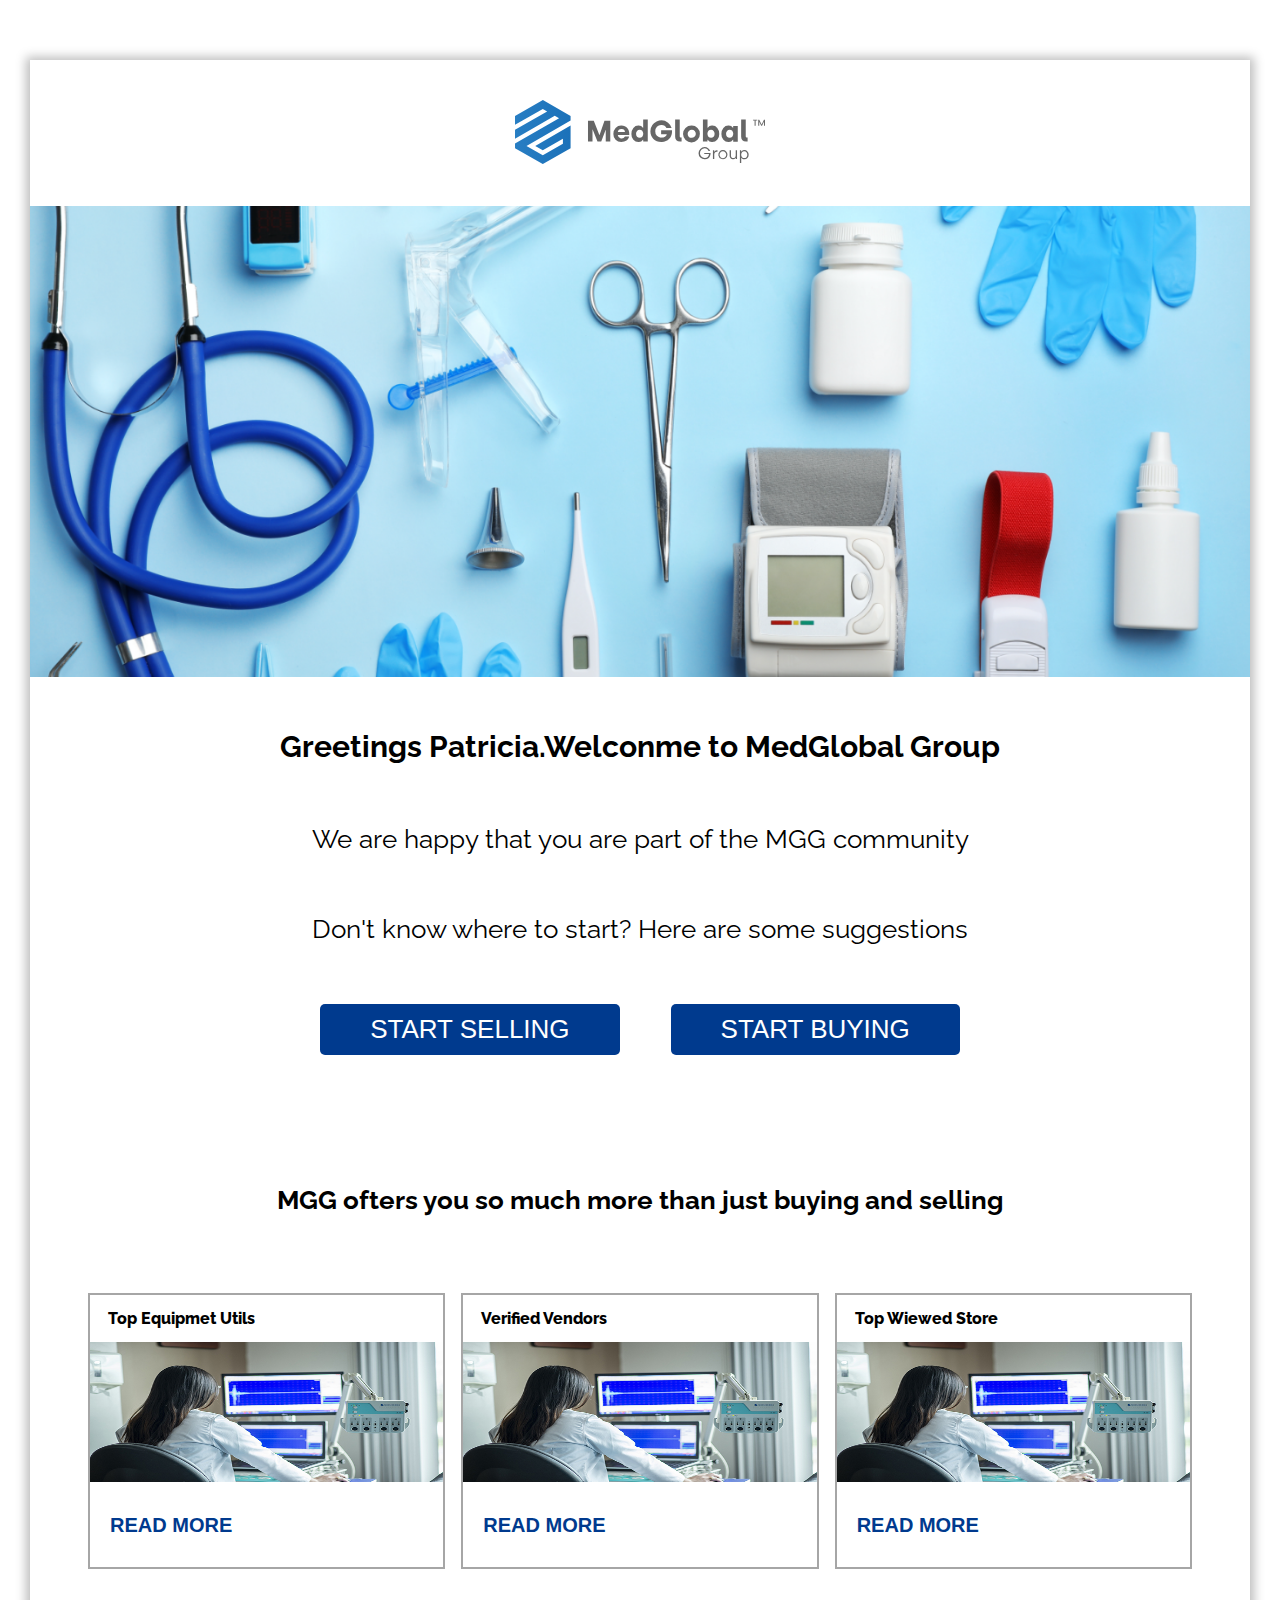
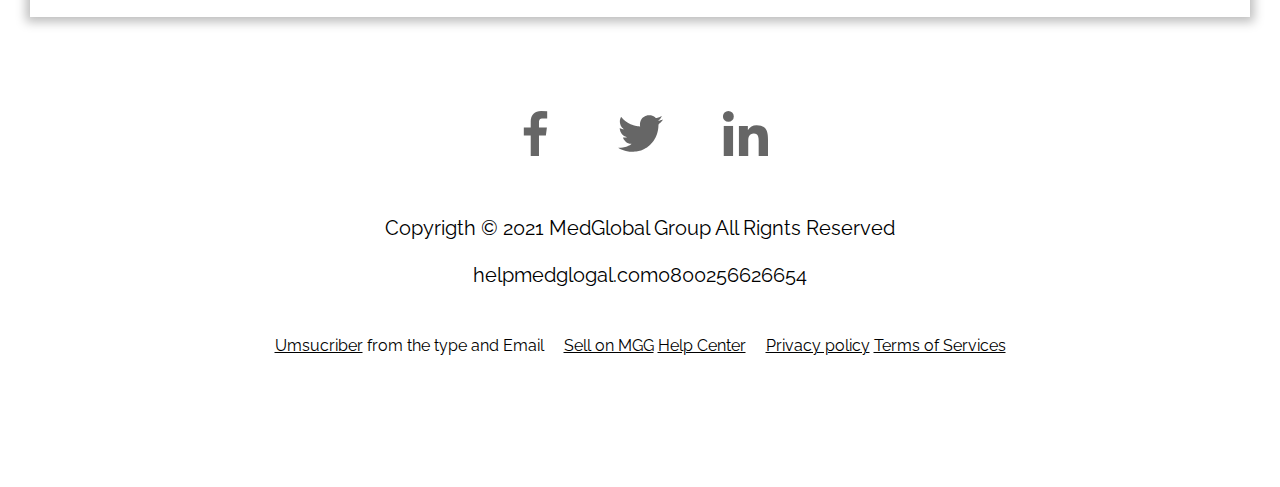
<file: MedGlobal_1/index.html>
<!DOCTYPE html>
<html lang="en">
  <head>
    <meta charset="UTF-8" />
    <meta http-equiv="X-UA-Compatible" content="IE=edge" />
    <meta name="viewport" content="width=device-width, initial-scale=1.0" />

    <title>MedGlobal</title>
    <!-- style and media -->
    <link rel="stylesheet" href="./css/style.css" />
    <link rel="stylesheet" href="./css/query.css" />
  </head>
  <body>
    <!-- header content -->
    <header class="header">
      <div class="header-logo">
        <svg xmlns="http://www.w3.org/2000/svg" class="header-svg" id="mgg-logo"  viewBox="0 0 250 64.04">
          <defs>
              <linearGradient id="linear-gradient" x2="1" y1=".5" y2=".5" gradientUnits="objectBoundingBox">
                  <stop offset="0" stop-color="#287ec3"/>
                  <stop offset="1" stop-color="#1b71b9"/>
              </linearGradient>
              <style>
                  .cls-1{fill:#003a8e}
              </style>
          </defs>
          <g id="Group_339" transform="translate(72.978 19.386)">
              <path id="Path_13" d="M198.644 261.478v-20.761h5.783l5.606 14.088h.177l4.923-14.088h5.813v20.761h-4.538v-11.745h-.178l-4.33 11.745h-3.766l-4.8-12.219h-.178v12.219z" class="cls-1" transform="translate(-198.644 -239.234)"/>
              <path id="Path_14" d="M237.415 249.819a7.772 7.772 0 0 1 5.813-2.313c5.161 0 7.859 3.8 7.859 8.155V257H239.55a3.925 3.925 0 0 0 7.236 1.542h4.153c-.713 3.322-3.619 5.4-7.8 5.4a7.827 7.827 0 0 1-7.948-8.126 8.267 8.267 0 0 1 2.224-5.997zm9.4 4.122a3.336 3.336 0 0 0-3.589-2.936 3.505 3.505 0 0 0-3.589 2.936z" class="cls-1" transform="translate(-209.802 -241.307)"/>
              <path id="Path_15" d="M263.106 247.094a6.511 6.511 0 0 1 5.161-2.313 5.2 5.2 0 0 1 4.419 2.165h.238v-8.364h4.6v22.244h-4.567v-1.78h-.238a4.919 4.919 0 0 1-4.33 2.165 6.727 6.727 0 0 1-5.25-2.224 8.465 8.465 0 0 1-1.987-5.9 8.887 8.887 0 0 1 1.954-5.993zm6.317 9.965c2.165 0 3.589-1.72 3.589-4.063 0-2.462-1.483-4.064-3.618-4.064s-3.589 1.661-3.589 4.064 1.454 4.063 3.618 4.063z" class="cls-1" transform="translate(-217.729 -238.582)"/>
              <path id="Path_16" d="M306.149 242.327a9.526 9.526 0 0 1 3.559 5.457h-5.189a5.178 5.178 0 0 0-5.1-3.114 5.832 5.832 0 0 0-4.419 1.779 6.334 6.334 0 0 0-1.661 4.478 6.576 6.576 0 0 0 1.661 4.6 5.831 5.831 0 0 0 4.419 1.78c2.847 0 5.072-1.483 5.457-3.471h-5.664v-3.855h10.885a4.876 4.876 0 0 1 .029.652 11.083 11.083 0 0 1-2.788 7.92 10.279 10.279 0 0 1-7.919 3.143c-6.495 0-10.944-4.626-10.944-10.766a11.095 11.095 0 0 1 17.676-8.6z" class="cls-1" transform="translate(-226.072 -239.064)"/>
              <path id="Path_17" d="M324.123 238.582h4.6v16.787c0 .948.445 1.423 1.3 1.423h.563v4.034h-1.572c-3.114 0-4.893-1.839-4.893-4.924z" class="cls-1" transform="translate(-236.957 -238.582)"/>
              <path id="Path_18" d="M343.934 247.506a8.2 8.2 0 0 1 6.05 2.372 7.916 7.916 0 0 1 2.373 5.843 8.441 8.441 0 1 1-8.423-8.215zm-.03 12.278a4.075 4.075 0 1 0-3.766-4.063 3.817 3.817 0 0 0 3.762 4.063z" class="cls-1" transform="translate(-240.426 -241.307)"/>
              <path id="Path_19" d="M364.128 260.826v-22.244h4.6v8.364h.237a5.125 5.125 0 0 1 4.419-2.165 6.347 6.347 0 0 1 5.1 2.313 8.749 8.749 0 0 1 1.987 5.991 8.48 8.48 0 0 1-2.017 5.9 6.643 6.643 0 0 1-5.19 2.224 4.943 4.943 0 0 1-4.36-2.165h-.237v1.78zm8.1-3.767c2.135 0 3.589-1.661 3.589-4.063s-1.454-4.064-3.589-4.064-3.589 1.573-3.589 4.064c-.002 2.343 1.421 4.063 3.587 4.063z" class="cls-1" transform="translate(-249.173 -238.582)"/>
              <path id="Path_20" d="M392.685 249.819a6.51 6.51 0 0 1 5.161-2.313 5.2 5.2 0 0 1 4.419 2.165h.238v-1.779h4.6v15.66h-4.567v-1.78h-.238a4.919 4.919 0 0 1-4.33 2.165 6.727 6.727 0 0 1-5.25-2.224 8.464 8.464 0 0 1-1.987-5.9 8.886 8.886 0 0 1 1.954-5.994zm6.315 9.965c2.165 0 3.589-1.72 3.589-4.063 0-2.462-1.483-4.064-3.618-4.064s-3.588 1.661-3.588 4.064 1.455 4.063 3.617 4.063z" class="cls-1" transform="translate(-257.295 -241.307)"/>
              <path id="Path_21" d="M419.163 238.582h4.6v16.787c0 .948.445 1.423 1.3 1.423h.563v4.034h-1.572c-3.113 0-4.893-1.839-4.893-4.924z" class="cls-1" transform="translate(-265.977 -238.582)"/>
          </g>
          <g id="Group_340" transform="translate(183.568 47.087)">
              <path id="Path_22" d="M363.911 278.46a5.808 5.808 0 0 1 3.472 1.062 5.532 5.532 0 0 1 2.073 2.764h-1.516a4.123 4.123 0 0 0-4.028-2.544 4.84 4.84 0 0 0 .034 9.674 4.121 4.121 0 0 0 4.382-3.944h-4.788v-1.2h6.321v.068a7.921 7.921 0 0 1-.3 2.241 5.608 5.608 0 0 1-5.63 4.112 6.118 6.118 0 0 1-.017-12.236z" class="cls-1" transform="translate(-357.844 -278.46)"/>
              <path id="Path_23" d="M378.54 291.906v-8.763h1.315v1.634h.1a2.567 2.567 0 0 1 .859-1.129 2.4 2.4 0 0 1 1.534-.505h.742v1.331h-.725c-1.567 0-2.494 1.18-2.494 2.915v4.517z" class="cls-1" transform="translate(-364.163 -279.89)"/>
              <path id="Path_24" d="M387.595 284.141a4.447 4.447 0 0 1 3.27-1.314 4.393 4.393 0 0 1 3.269 1.314 4.514 4.514 0 0 1 1.3 3.287 4.576 4.576 0 1 1-7.837-3.287zm.943 5.731a3.3 3.3 0 0 0 4.618 0 3.714 3.714 0 0 0 0-4.871 3.052 3.052 0 0 0-2.309-.961 3.009 3.009 0 0 0-2.309.977 3.747 3.747 0 0 0 0 4.855z" class="cls-1" transform="translate(-366.526 -279.793)"/>
              <path id="Path_25" d="M402.609 283.143h1.331v5.46a2.2 2.2 0 0 0 .658 1.668 2.235 2.235 0 0 0 1.6.64 2.394 2.394 0 0 0 1.753-.706 2.481 2.481 0 0 0 .707-1.8v-5.258h1.332v8.763h-1.332v-1.281h-.1a2.836 2.836 0 0 1-2.68 1.5 3.029 3.029 0 0 1-2.377-.978 3.619 3.619 0 0 1-.893-2.494z" class="cls-1" transform="translate(-371.512 -279.89)"/>
              <path id="Path_26" d="M417.361 295.686v-12.639h1.281v1.382h.1a2.668 2.668 0 0 1 .607-.691 3.432 3.432 0 0 1 2.426-.91 4.105 4.105 0 0 1 3.134 1.281 4.556 4.556 0 0 1 1.231 3.3 4.658 4.658 0 0 1-1.213 3.32 3.986 3.986 0 0 1-3.051 1.3 3.68 3.68 0 0 1-2.157-.658 3.955 3.955 0 0 1-.927-.977h-.1v5.291zm2.158-5.78a2.932 2.932 0 0 0 2.207.909 2.822 2.822 0 0 0 2.192-.943 3.562 3.562 0 0 0 .859-2.461 3.447 3.447 0 0 0-.859-2.461 2.827 2.827 0 0 0-2.224-.927 2.759 2.759 0 0 0-2.225.978 3.578 3.578 0 0 0-.826 2.41 3.466 3.466 0 0 0 .876 2.495z" class="cls-1" transform="translate(-376.017 -279.793)"/>
          </g>
          <g id="Group_341" transform="translate(238.002 19.652)">
              <path id="Path_27" d="M436.205 239.932v-.967h4.253v.967h-1.608v5.256h-1.037v-5.256zm5.255 5.256v-6.223h1.021l2.3 4.893h.1l2.3-4.893h1.02v6.223h-1v-4.08h-.052l-1.9 4.08h-.829l-1.9-4.08h-.053v4.08z" class="cls-1" transform="translate(-436.205 -238.965)"/>
          </g>
          <path id="Path_28" fill="url(#linear-gradient)" d="M93.589 235.49v-8.929l27.883-15.886 27.69 16v4.625L105.1 256.561l16.272 9.384 20.119-11.583V249.4l-20.119 11.639-7.571-4.468 35.361-20.471v22.726l-27.786 15.886-27.787-15.883v-4.578l44.045-25.263-4.3-2.537L93.589 249.4v-8.936l32.13-18.313-4.344-2.592z" transform="translate(-93.589 -210.675)"/>
      </svg>
    </div>
    <!-- hero -->
    <div class="hero">
      <img class="hero-img"
        srcset="./assets/img/hero_equi/hero-img@1x.png 600w,
            ./assets/img/hero_equi/hero-img@2x.png 1920w,
            ./assets/img/hero_equi/hero-img@3x.png 3840w"
        src="./assets/img/hero_equi/hero-img@2x.png" 
        alt="MedGlobal"/>
    </div> 

      <main class="main">
        <div class="info">
          <h1>Greetings Patricia.<span class="info-span">Welconme to </span>MedGlobal Group</h1>
          <p><span class="info-span">We are happy that you are part of</span> the MGG community</p>
          <p>Don't know where to start? Here  <span class="info-span"> are some suggestions</span></p>
          <div class="info-item">
            <button class="info-link">Start Selling</button>
            <button class="info-link">Start Buying</button>
          </div>
          <h2><span class="info-span">MGG ofters you so much more than </span> <span class="info-span">just buying and selling</span></h2>
        </div>

        <div class="card">
          <div class="card-content">
            <h2>Top Equipmet Utils</h2>
            <img src="./assets/img/fedfd.jpg" class="card-img" alt="Top Equipmet Utils" />
            <button class="card-btn">Read More</button>
          </div>
          <div class="card-content">
            <h2>Verified Vendors</h2>
            <img src="./assets/img/fedfd.jpg" class="card-img" alt="Verified Vendors" />
            <button class="card-btn">Read More</button>
          </div>
          <div class="card-content">
            <h2>Top Wiewed Store</h2>
            <img src="./assets/img/fedfd.jpg" class="card-img" alt="Top Wiewed Store" />
            <button class="card-btn">Read More</button>
          </div>
        </div>
      </main>  
    </header>
  </body>
   <!-- footer -->
   <footer class="footer">
    <ul class="footer-social">
      <li class="footer-iten">
        <a href="#" class="footer-link">
          <svg xmlns="http://www.w3.org/2000/svg" class="footer-svg" width="11.425" height="22" viewBox="0 0 11.425 22">
            <path fill="rgba(0,0,0,0.6)" d="M95.844 34.829V24.794h3.368l.5-3.911h-3.868v-2.5c0-1.132.314-1.9 1.938-1.9h2.071v-3.5a27.756 27.756 0 0 0-3.018-.154c-2.986 0-5.03 1.822-5.03 5.17v2.884h-3.377v3.911h3.377v10.035h4.039z" transform="translate(-88.428 -12.829)"/>
          </svg>
        </a>
      </li>
      <li class="footer-iten">
        <a href="#" class="footer-link">
          <svg xmlns="http://www.w3.org/2000/svg" class="footer-svg"  width="27.079" height="22" viewBox="0 0 27.079 22">
            <path fill="rgba(0,0,0,0.6)" d="M18.093 0h1.27l.464.093a4.963 4.963 0 0 1 .842.237 5.992 5.992 0 0 1 .731.341 6.965 6.965 0 0 1 .642.4 3.952 3.952 0 0 1 .513.425.711.711 0 0 0 .7.117 9.373 9.373 0 0 0 1.026-.305q.549-.2 1.087-.44t.654-.31l.122-.073V.478l.024-.012.032-.014.024-.012.024-.012V.421h.014V.414L26.3.4h.024v.037l-.014.027L26.3.5l-.012.037-.012.024-.012.024-.012.037a.85.85 0 0 0-.024.1 4.1 4.1 0 0 1-.232.488 6.107 6.107 0 0 1-.549.867 4.262 4.262 0 0 1-.591.664q-.264.227-.349.317a1.048 1.048 0 0 1-.208.171l-.122.081-.024.012-.024.012v.007h-.014v.007l-.024.012-.024.012v.007h-.014v.014h-.014V3.4h.122l.684-.147a12.235 12.235 0 0 0 1.306-.354l.659-.22.073-.024.037-.012.024-.012.024-.012.024-.012.024-.012.049-.007h.049v.049h-.012l-.012.007v.007h-.014v.014h-.014v.014h-.007l-.012.024-.012.024h-.007l-.31.415a3.432 3.432 0 0 1-.33.415q-.024.007-.068.073a7 7 0 0 1-.518.545 12.289 12.289 0 0 1-.933.847 1.156 1.156 0 0 0-.526.978q-.007.542-.056 1.226T24.1 8.7a17.612 17.612 0 0 1-.415 1.795A16.316 16.316 0 0 1 23 12.453a15.219 15.219 0 0 1-.842 1.709q-.44.757-.806 1.282t-.745.989q-.378.464-.957 1.045t-.635.635q-.056.054-.479.4t-.9.7a10.451 10.451 0 0 1-.884.579q-.4.232-.972.53a11.562 11.562 0 0 1-1.226.557q-.659.256-1.392.476a12.713 12.713 0 0 1-1.416.342q-.684.122-1.55.208l-.867.085V22H7.74v-.012l-.208-.012q-.208-.012-.342-.024t-1.013-.134q-.879-.122-1.38-.244t-1.489-.464a14.491 14.491 0 0 1-1.692-.691q-.7-.347-.879-.44t-.4-.225l-.22-.134v-.007H.11L.1 19.6v-.007l-.024-.012-.027-.011v-.007H.035v-.014H0V19.5h.024l.024.007.11.012q.11.012.6.037t1.038 0a10.918 10.918 0 0 0 1.123-.11 12.654 12.654 0 0 0 1.355-.293 10.013 10.013 0 0 0 1.436-.493q.652-.288.928-.43a9.034 9.034 0 0 0 .835-.518l.562-.378v-.007h.014v-.014h.014v-.007l.024-.007h.024v-.024l.007-.024h.007v-.007l-.2-.012-.378-.024a3.671 3.671 0 0 1-.574-.11 5.507 5.507 0 0 1-.842-.293 6.494 6.494 0 0 1-.879-.464 4.326 4.326 0 0 1-.618-.447q-.188-.176-.488-.5a4.94 4.94 0 0 1-.518-.667 5.989 5.989 0 0 1-.42-.789l-.2-.444-.012-.037-.012-.037-.007-.024v-.024h.037l.037.007.269.037a5.968 5.968 0 0 0 .842.024 6.522 6.522 0 0 0 .794-.049q.22-.037.269-.049L5.3 13.3l.061-.012.061-.012v-.007h.014v-.007l-.036-.028-.049-.012-.051-.012-.05-.01-.05-.015q-.049-.012-.171-.049t-.659-.269a5.041 5.041 0 0 1-.855-.452 5.9 5.9 0 0 1-.606-.481 6.91 6.91 0 0 1-.628-.679 4.884 4.884 0 0 1-.61-.964 5.866 5.866 0 0 1-.4-1.05 5.668 5.668 0 0 1-.176-1.013l-.045-.512h.024l.024.007.024.012.024.012.024.012.024.012.378.171a4.775 4.775 0 0 0 .94.293q.562.122.671.134l.11.012h.22v-.007h-.014V8.36h-.014v-.007l-.024-.012-.024-.012v-.007H3.43L3.4 8.3v-.007l-.03-.016-.024-.012v-.007L3.13 8.1a3.2 3.2 0 0 1-.42-.4q-.22-.244-.44-.513a3.959 3.959 0 0 1-.391-.574 6.956 6.956 0 0 1-.361-.776 5.512 5.512 0 0 1-.285-.937 5.379 5.379 0 0 1-.11-.94 5.92 5.92 0 0 1 .024-.794 5.186 5.186 0 0 1 .147-.745 5.8 5.8 0 0 1 .317-.879l.208-.464.012-.037L1.844 1h.007V.986h.014V1h.014v.014h.007l.012.024.012.024h.007v.007l.33.366q.33.366.781.818a4.592 4.592 0 0 0 .5.469.358.358 0 0 1 .122.112 4.984 4.984 0 0 0 .488.432q.415.342 1.087.794t1.489.891a14.533 14.533 0 0 0 1.758.794q.94.354 1.319.464t1.294.281q.916.171 1.38.22t.635.056h.171v-.037l.029-.014-.049-.305a5.738 5.738 0 0 1-.049-.855 5.6 5.6 0 0 1 .085-1.013 6 6 0 0 1 .256-.94 5.022 5.022 0 0 1 .335-.764 7.518 7.518 0 0 1 .435-.652 5.265 5.265 0 0 1 .7-.757 5.135 5.135 0 0 1 .977-.7 6.349 6.349 0 0 1 1.004-.46 4.722 4.722 0 0 1 .781-.208A2.716 2.716 0 0 0 18.093 0z"/>
          </svg>
        </a>
      </li>
      <li class="footer-iten">
        <a href="#" class="footer-link">
          <svg xmlns="http://www.w3.org/2000/svg" class="footer-svg"  id="linkedin" width="22" height="22" viewBox="0 0 22 22">
            <defs>
                <style>
                    .cls-1{fill:rgba(0,0,0,.6)}
                </style>
            </defs>
            <path id="Path_194" d="M22.7 22.631h.006v-8.069c0-3.947-.85-6.988-5.464-6.988a4.79 4.79 0 0 0-4.315 2.371h-.064v-2H8.489V22.63h4.556v-7.273c0-1.915.363-3.767 2.734-3.767 2.337 0 2.371 2.185 2.371 3.889v7.151z" class="cls-1" transform="translate(-.707 -.631)"/>
            <path id="Path_195" d="M.4 7.977h4.557v14.688H.4z" class="cls-1" transform="translate(-.033 -.665)"/>
            <path id="Path_196" d="M2.642 0a2.654 2.654 0 1 0 2.642 2.642A2.643 2.643 0 0 0 2.642 0z" class="cls-1"/>
          </svg>
        </a>
      </li>
    </ul>
    <p>Copyrigth &copy; 2021 MedGlobal Group All Rignts Reserved</p>
    <ul class="contact">
      <li class="contact-iten">
        helpmedglogal.com
      </li>
      <li class="contact-iten">
        0800256626654
      </li>
    </ul>
    <ul class="redirect">
      <li class="redirect-iten">
        <a href="#" class="redirect-link">Umsucriber</a>
        <span>from the type and Email</span>
      </li>
      <li class="redirect-iten">
        <a href="#" class="redirect-link">Sell on MGG</a>
        <a href="#" class="redirect-link">Help Center</a>
      </li>
      <li class="redirect-iten">
        <a href="#" class="redirect-link">Privacy policy</a>
        <a href="#" class="redirect-link">Terms of Services</a>
      </li>
    </ul>
  </footer>
</html>
</file>
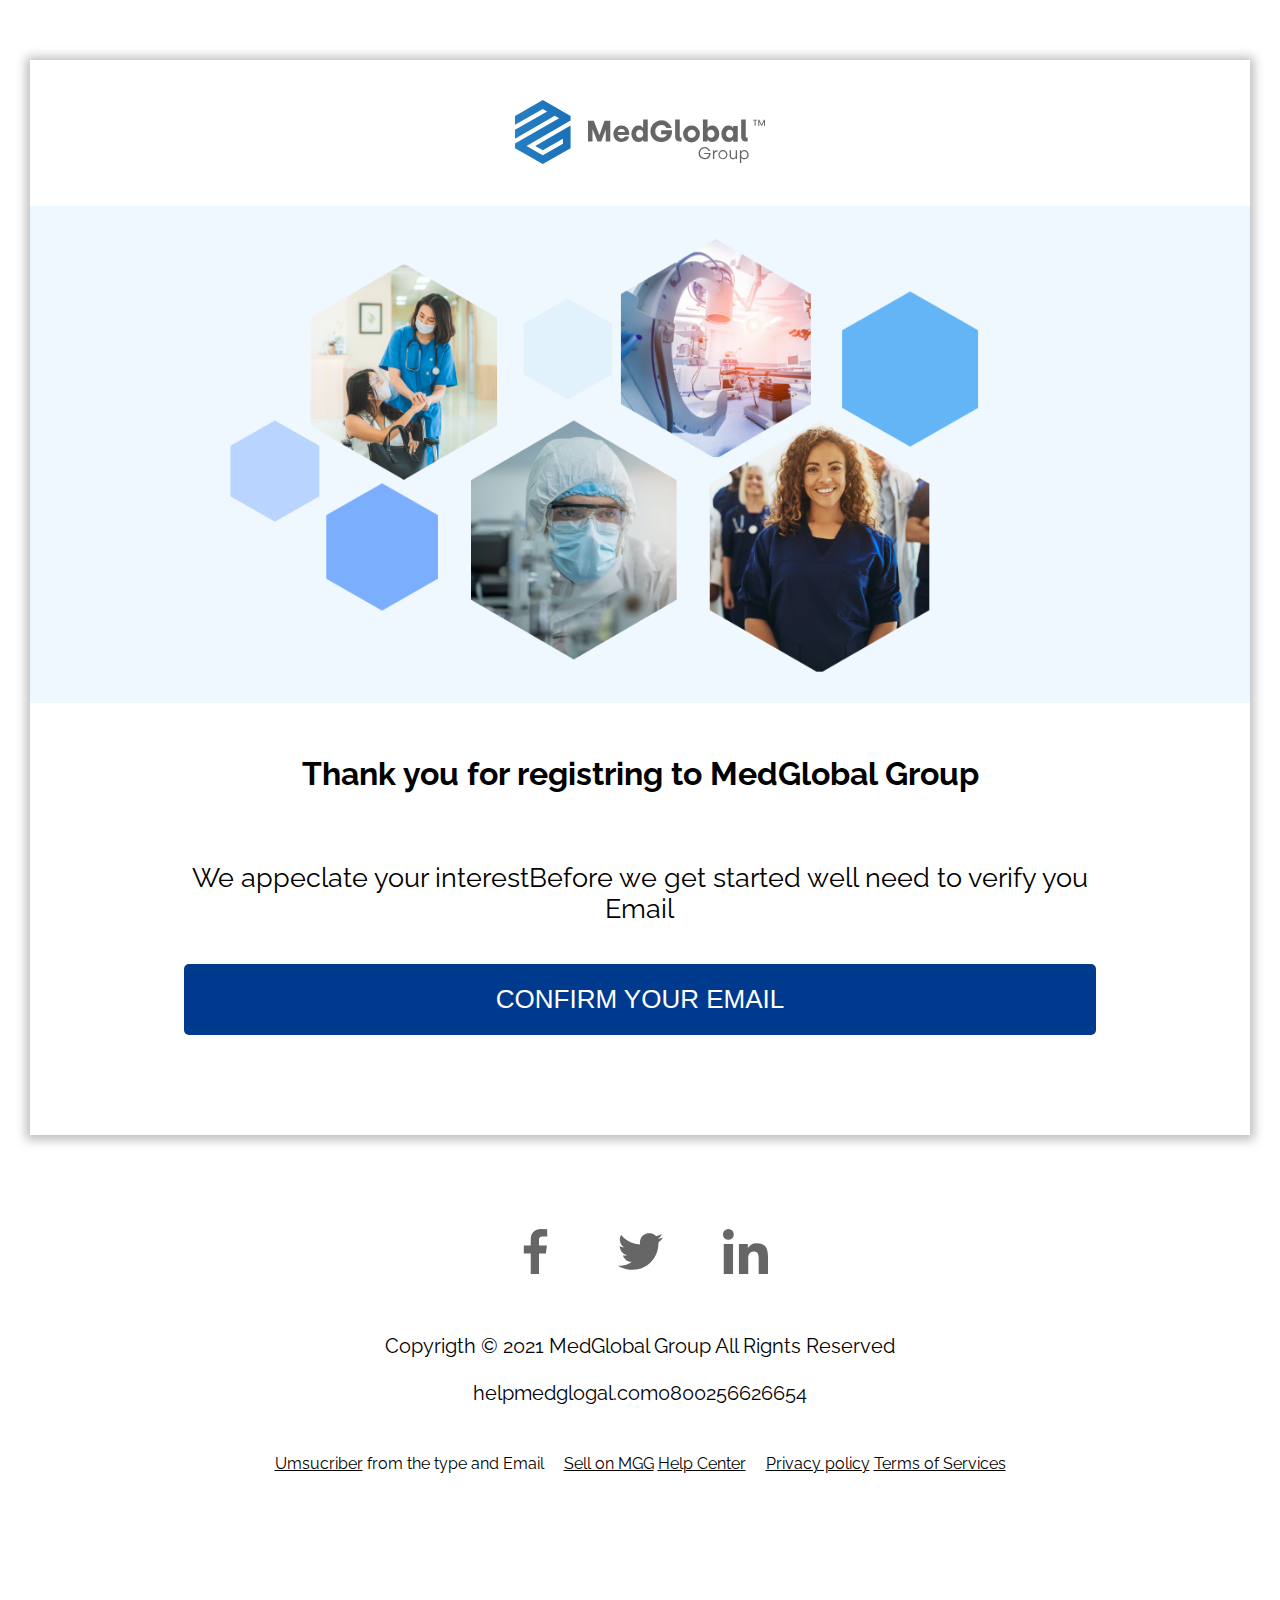
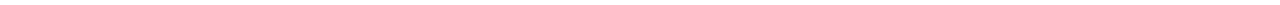
<file: MedGlobal_2/index.html>
<!DOCTYPE html>
<html lang="en">
  <head>
    <meta charset="UTF-8" />
    <meta http-equiv="X-UA-Compatible" content="IE=edge" />
    <meta name="viewport" content="width=device-width, initial-scale=1.0" />

    <title>MedGlobal</title>
    <!-- style and media -->
    <link rel="stylesheet" href="./css/style.css" />
    <link rel="stylesheet" href="./css/query.css" />
  </head>
  <body>
    <!-- header -->
    <header class="header">
      <div class="header-logo">
        <svg xmlns="http://www.w3.org/2000/svg" class="header-svg" id="mgg-logo"  viewBox="0 0 250 64.04">
          <defs>
              <linearGradient id="linear-gradient" x2="1" y1=".5" y2=".5" gradientUnits="objectBoundingBox">
                  <stop offset="0" stop-color="#287ec3"/>
                  <stop offset="1" stop-color="#1b71b9"/>
              </linearGradient>
              <style>
                  .cls-1{fill:#003a8e}
              </style>
          </defs>
          <g id="Group_339" transform="translate(72.978 19.386)">
              <path id="Path_13" d="M198.644 261.478v-20.761h5.783l5.606 14.088h.177l4.923-14.088h5.813v20.761h-4.538v-11.745h-.178l-4.33 11.745h-3.766l-4.8-12.219h-.178v12.219z" class="cls-1" transform="translate(-198.644 -239.234)"/>
              <path id="Path_14" d="M237.415 249.819a7.772 7.772 0 0 1 5.813-2.313c5.161 0 7.859 3.8 7.859 8.155V257H239.55a3.925 3.925 0 0 0 7.236 1.542h4.153c-.713 3.322-3.619 5.4-7.8 5.4a7.827 7.827 0 0 1-7.948-8.126 8.267 8.267 0 0 1 2.224-5.997zm9.4 4.122a3.336 3.336 0 0 0-3.589-2.936 3.505 3.505 0 0 0-3.589 2.936z" class="cls-1" transform="translate(-209.802 -241.307)"/>
              <path id="Path_15" d="M263.106 247.094a6.511 6.511 0 0 1 5.161-2.313 5.2 5.2 0 0 1 4.419 2.165h.238v-8.364h4.6v22.244h-4.567v-1.78h-.238a4.919 4.919 0 0 1-4.33 2.165 6.727 6.727 0 0 1-5.25-2.224 8.465 8.465 0 0 1-1.987-5.9 8.887 8.887 0 0 1 1.954-5.993zm6.317 9.965c2.165 0 3.589-1.72 3.589-4.063 0-2.462-1.483-4.064-3.618-4.064s-3.589 1.661-3.589 4.064 1.454 4.063 3.618 4.063z" class="cls-1" transform="translate(-217.729 -238.582)"/>
              <path id="Path_16" d="M306.149 242.327a9.526 9.526 0 0 1 3.559 5.457h-5.189a5.178 5.178 0 0 0-5.1-3.114 5.832 5.832 0 0 0-4.419 1.779 6.334 6.334 0 0 0-1.661 4.478 6.576 6.576 0 0 0 1.661 4.6 5.831 5.831 0 0 0 4.419 1.78c2.847 0 5.072-1.483 5.457-3.471h-5.664v-3.855h10.885a4.876 4.876 0 0 1 .029.652 11.083 11.083 0 0 1-2.788 7.92 10.279 10.279 0 0 1-7.919 3.143c-6.495 0-10.944-4.626-10.944-10.766a11.095 11.095 0 0 1 17.676-8.6z" class="cls-1" transform="translate(-226.072 -239.064)"/>
              <path id="Path_17" d="M324.123 238.582h4.6v16.787c0 .948.445 1.423 1.3 1.423h.563v4.034h-1.572c-3.114 0-4.893-1.839-4.893-4.924z" class="cls-1" transform="translate(-236.957 -238.582)"/>
              <path id="Path_18" d="M343.934 247.506a8.2 8.2 0 0 1 6.05 2.372 7.916 7.916 0 0 1 2.373 5.843 8.441 8.441 0 1 1-8.423-8.215zm-.03 12.278a4.075 4.075 0 1 0-3.766-4.063 3.817 3.817 0 0 0 3.762 4.063z" class="cls-1" transform="translate(-240.426 -241.307)"/>
              <path id="Path_19" d="M364.128 260.826v-22.244h4.6v8.364h.237a5.125 5.125 0 0 1 4.419-2.165 6.347 6.347 0 0 1 5.1 2.313 8.749 8.749 0 0 1 1.987 5.991 8.48 8.48 0 0 1-2.017 5.9 6.643 6.643 0 0 1-5.19 2.224 4.943 4.943 0 0 1-4.36-2.165h-.237v1.78zm8.1-3.767c2.135 0 3.589-1.661 3.589-4.063s-1.454-4.064-3.589-4.064-3.589 1.573-3.589 4.064c-.002 2.343 1.421 4.063 3.587 4.063z" class="cls-1" transform="translate(-249.173 -238.582)"/>
              <path id="Path_20" d="M392.685 249.819a6.51 6.51 0 0 1 5.161-2.313 5.2 5.2 0 0 1 4.419 2.165h.238v-1.779h4.6v15.66h-4.567v-1.78h-.238a4.919 4.919 0 0 1-4.33 2.165 6.727 6.727 0 0 1-5.25-2.224 8.464 8.464 0 0 1-1.987-5.9 8.886 8.886 0 0 1 1.954-5.994zm6.315 9.965c2.165 0 3.589-1.72 3.589-4.063 0-2.462-1.483-4.064-3.618-4.064s-3.588 1.661-3.588 4.064 1.455 4.063 3.617 4.063z" class="cls-1" transform="translate(-257.295 -241.307)"/>
              <path id="Path_21" d="M419.163 238.582h4.6v16.787c0 .948.445 1.423 1.3 1.423h.563v4.034h-1.572c-3.113 0-4.893-1.839-4.893-4.924z" class="cls-1" transform="translate(-265.977 -238.582)"/>
          </g>
          <g id="Group_340" transform="translate(183.568 47.087)">
              <path id="Path_22" d="M363.911 278.46a5.808 5.808 0 0 1 3.472 1.062 5.532 5.532 0 0 1 2.073 2.764h-1.516a4.123 4.123 0 0 0-4.028-2.544 4.84 4.84 0 0 0 .034 9.674 4.121 4.121 0 0 0 4.382-3.944h-4.788v-1.2h6.321v.068a7.921 7.921 0 0 1-.3 2.241 5.608 5.608 0 0 1-5.63 4.112 6.118 6.118 0 0 1-.017-12.236z" class="cls-1" transform="translate(-357.844 -278.46)"/>
              <path id="Path_23" d="M378.54 291.906v-8.763h1.315v1.634h.1a2.567 2.567 0 0 1 .859-1.129 2.4 2.4 0 0 1 1.534-.505h.742v1.331h-.725c-1.567 0-2.494 1.18-2.494 2.915v4.517z" class="cls-1" transform="translate(-364.163 -279.89)"/>
              <path id="Path_24" d="M387.595 284.141a4.447 4.447 0 0 1 3.27-1.314 4.393 4.393 0 0 1 3.269 1.314 4.514 4.514 0 0 1 1.3 3.287 4.576 4.576 0 1 1-7.837-3.287zm.943 5.731a3.3 3.3 0 0 0 4.618 0 3.714 3.714 0 0 0 0-4.871 3.052 3.052 0 0 0-2.309-.961 3.009 3.009 0 0 0-2.309.977 3.747 3.747 0 0 0 0 4.855z" class="cls-1" transform="translate(-366.526 -279.793)"/>
              <path id="Path_25" d="M402.609 283.143h1.331v5.46a2.2 2.2 0 0 0 .658 1.668 2.235 2.235 0 0 0 1.6.64 2.394 2.394 0 0 0 1.753-.706 2.481 2.481 0 0 0 .707-1.8v-5.258h1.332v8.763h-1.332v-1.281h-.1a2.836 2.836 0 0 1-2.68 1.5 3.029 3.029 0 0 1-2.377-.978 3.619 3.619 0 0 1-.893-2.494z" class="cls-1" transform="translate(-371.512 -279.89)"/>
              <path id="Path_26" d="M417.361 295.686v-12.639h1.281v1.382h.1a2.668 2.668 0 0 1 .607-.691 3.432 3.432 0 0 1 2.426-.91 4.105 4.105 0 0 1 3.134 1.281 4.556 4.556 0 0 1 1.231 3.3 4.658 4.658 0 0 1-1.213 3.32 3.986 3.986 0 0 1-3.051 1.3 3.68 3.68 0 0 1-2.157-.658 3.955 3.955 0 0 1-.927-.977h-.1v5.291zm2.158-5.78a2.932 2.932 0 0 0 2.207.909 2.822 2.822 0 0 0 2.192-.943 3.562 3.562 0 0 0 .859-2.461 3.447 3.447 0 0 0-.859-2.461 2.827 2.827 0 0 0-2.224-.927 2.759 2.759 0 0 0-2.225.978 3.578 3.578 0 0 0-.826 2.41 3.466 3.466 0 0 0 .876 2.495z" class="cls-1" transform="translate(-376.017 -279.793)"/>
          </g>
          <g id="Group_341" transform="translate(238.002 19.652)">
              <path id="Path_27" d="M436.205 239.932v-.967h4.253v.967h-1.608v5.256h-1.037v-5.256zm5.255 5.256v-6.223h1.021l2.3 4.893h.1l2.3-4.893h1.02v6.223h-1v-4.08h-.052l-1.9 4.08h-.829l-1.9-4.08h-.053v4.08z" class="cls-1" transform="translate(-436.205 -238.965)"/>
          </g>
          <path id="Path_28" fill="url(#linear-gradient)" d="M93.589 235.49v-8.929l27.883-15.886 27.69 16v4.625L105.1 256.561l16.272 9.384 20.119-11.583V249.4l-20.119 11.639-7.571-4.468 35.361-20.471v22.726l-27.786 15.886-27.787-15.883v-4.578l44.045-25.263-4.3-2.537L93.589 249.4v-8.936l32.13-18.313-4.344-2.592z" transform="translate(-93.589 -210.675)"/>
      </svg>
    </div>
    <!-- hero -->
    <div class="hero">
      <img class="hero-img"
        srcset="./assets/img/hero_per/hero-img@1x.png 600w,
            ./assets/img/hero_per/hero-img@2x.png 1920w,
            ./assets/img/hero_per/hero-img@3x.png 3840w"
        src="./assets/img/hero_per/hero-img@2x.png" 
        alt="MedGlobal"/>
    </div> 
    <!-- main -->
    <main class="main">
      <div class="info">
        <h1>Thank you for registring</span> <span class="info-span">to MedGlobal Group</span></h1>
        <p><span class="info-span">We appeclate your interest</span><span class="info-span">Before we get started well need </span><span class="info-span">to verify you Email</span> </p>
        <div class="info-item">
          <button class="info-link">Confirm your email</button>
        </div>
      </div>
    </main>  
    </header>
  </body>
   <!-- footer -->
   <footer class="footer">
    <ul class="footer-social">
      <li class="footer-iten">
        <a href="#" class="footer-link">
          <svg xmlns="http://www.w3.org/2000/svg" class="footer-svg" width="11.425" height="22" viewBox="0 0 11.425 22">
            <path fill="rgba(0,0,0,0.6)" d="M95.844 34.829V24.794h3.368l.5-3.911h-3.868v-2.5c0-1.132.314-1.9 1.938-1.9h2.071v-3.5a27.756 27.756 0 0 0-3.018-.154c-2.986 0-5.03 1.822-5.03 5.17v2.884h-3.377v3.911h3.377v10.035h4.039z" transform="translate(-88.428 -12.829)"/>
          </svg>
        </a>
      </li>
      <li class="footer-iten">
        <a href="#" class="footer-link">
          <svg xmlns="http://www.w3.org/2000/svg" class="footer-svg"  width="27.079" height="22" viewBox="0 0 27.079 22">
            <path fill="rgba(0,0,0,0.6)" d="M18.093 0h1.27l.464.093a4.963 4.963 0 0 1 .842.237 5.992 5.992 0 0 1 .731.341 6.965 6.965 0 0 1 .642.4 3.952 3.952 0 0 1 .513.425.711.711 0 0 0 .7.117 9.373 9.373 0 0 0 1.026-.305q.549-.2 1.087-.44t.654-.31l.122-.073V.478l.024-.012.032-.014.024-.012.024-.012V.421h.014V.414L26.3.4h.024v.037l-.014.027L26.3.5l-.012.037-.012.024-.012.024-.012.037a.85.85 0 0 0-.024.1 4.1 4.1 0 0 1-.232.488 6.107 6.107 0 0 1-.549.867 4.262 4.262 0 0 1-.591.664q-.264.227-.349.317a1.048 1.048 0 0 1-.208.171l-.122.081-.024.012-.024.012v.007h-.014v.007l-.024.012-.024.012v.007h-.014v.014h-.014V3.4h.122l.684-.147a12.235 12.235 0 0 0 1.306-.354l.659-.22.073-.024.037-.012.024-.012.024-.012.024-.012.024-.012.049-.007h.049v.049h-.012l-.012.007v.007h-.014v.014h-.014v.014h-.007l-.012.024-.012.024h-.007l-.31.415a3.432 3.432 0 0 1-.33.415q-.024.007-.068.073a7 7 0 0 1-.518.545 12.289 12.289 0 0 1-.933.847 1.156 1.156 0 0 0-.526.978q-.007.542-.056 1.226T24.1 8.7a17.612 17.612 0 0 1-.415 1.795A16.316 16.316 0 0 1 23 12.453a15.219 15.219 0 0 1-.842 1.709q-.44.757-.806 1.282t-.745.989q-.378.464-.957 1.045t-.635.635q-.056.054-.479.4t-.9.7a10.451 10.451 0 0 1-.884.579q-.4.232-.972.53a11.562 11.562 0 0 1-1.226.557q-.659.256-1.392.476a12.713 12.713 0 0 1-1.416.342q-.684.122-1.55.208l-.867.085V22H7.74v-.012l-.208-.012q-.208-.012-.342-.024t-1.013-.134q-.879-.122-1.38-.244t-1.489-.464a14.491 14.491 0 0 1-1.692-.691q-.7-.347-.879-.44t-.4-.225l-.22-.134v-.007H.11L.1 19.6v-.007l-.024-.012-.027-.011v-.007H.035v-.014H0V19.5h.024l.024.007.11.012q.11.012.6.037t1.038 0a10.918 10.918 0 0 0 1.123-.11 12.654 12.654 0 0 0 1.355-.293 10.013 10.013 0 0 0 1.436-.493q.652-.288.928-.43a9.034 9.034 0 0 0 .835-.518l.562-.378v-.007h.014v-.014h.014v-.007l.024-.007h.024v-.024l.007-.024h.007v-.007l-.2-.012-.378-.024a3.671 3.671 0 0 1-.574-.11 5.507 5.507 0 0 1-.842-.293 6.494 6.494 0 0 1-.879-.464 4.326 4.326 0 0 1-.618-.447q-.188-.176-.488-.5a4.94 4.94 0 0 1-.518-.667 5.989 5.989 0 0 1-.42-.789l-.2-.444-.012-.037-.012-.037-.007-.024v-.024h.037l.037.007.269.037a5.968 5.968 0 0 0 .842.024 6.522 6.522 0 0 0 .794-.049q.22-.037.269-.049L5.3 13.3l.061-.012.061-.012v-.007h.014v-.007l-.036-.028-.049-.012-.051-.012-.05-.01-.05-.015q-.049-.012-.171-.049t-.659-.269a5.041 5.041 0 0 1-.855-.452 5.9 5.9 0 0 1-.606-.481 6.91 6.91 0 0 1-.628-.679 4.884 4.884 0 0 1-.61-.964 5.866 5.866 0 0 1-.4-1.05 5.668 5.668 0 0 1-.176-1.013l-.045-.512h.024l.024.007.024.012.024.012.024.012.024.012.378.171a4.775 4.775 0 0 0 .94.293q.562.122.671.134l.11.012h.22v-.007h-.014V8.36h-.014v-.007l-.024-.012-.024-.012v-.007H3.43L3.4 8.3v-.007l-.03-.016-.024-.012v-.007L3.13 8.1a3.2 3.2 0 0 1-.42-.4q-.22-.244-.44-.513a3.959 3.959 0 0 1-.391-.574 6.956 6.956 0 0 1-.361-.776 5.512 5.512 0 0 1-.285-.937 5.379 5.379 0 0 1-.11-.94 5.92 5.92 0 0 1 .024-.794 5.186 5.186 0 0 1 .147-.745 5.8 5.8 0 0 1 .317-.879l.208-.464.012-.037L1.844 1h.007V.986h.014V1h.014v.014h.007l.012.024.012.024h.007v.007l.33.366q.33.366.781.818a4.592 4.592 0 0 0 .5.469.358.358 0 0 1 .122.112 4.984 4.984 0 0 0 .488.432q.415.342 1.087.794t1.489.891a14.533 14.533 0 0 0 1.758.794q.94.354 1.319.464t1.294.281q.916.171 1.38.22t.635.056h.171v-.037l.029-.014-.049-.305a5.738 5.738 0 0 1-.049-.855 5.6 5.6 0 0 1 .085-1.013 6 6 0 0 1 .256-.94 5.022 5.022 0 0 1 .335-.764 7.518 7.518 0 0 1 .435-.652 5.265 5.265 0 0 1 .7-.757 5.135 5.135 0 0 1 .977-.7 6.349 6.349 0 0 1 1.004-.46 4.722 4.722 0 0 1 .781-.208A2.716 2.716 0 0 0 18.093 0z"/>
          </svg>
        </a>
      </li>
      <li class="footer-iten">
        <a href="#" class="footer-link">
          <svg xmlns="http://www.w3.org/2000/svg" class="footer-svg"  id="linkedin" width="22" height="22" viewBox="0 0 22 22">
            <defs>
                <style>
                    .cls-1{fill:rgba(0,0,0,.6)}
                </style>
            </defs>
            <path id="Path_194" d="M22.7 22.631h.006v-8.069c0-3.947-.85-6.988-5.464-6.988a4.79 4.79 0 0 0-4.315 2.371h-.064v-2H8.489V22.63h4.556v-7.273c0-1.915.363-3.767 2.734-3.767 2.337 0 2.371 2.185 2.371 3.889v7.151z" class="cls-1" transform="translate(-.707 -.631)"/>
            <path id="Path_195" d="M.4 7.977h4.557v14.688H.4z" class="cls-1" transform="translate(-.033 -.665)"/>
            <path id="Path_196" d="M2.642 0a2.654 2.654 0 1 0 2.642 2.642A2.643 2.643 0 0 0 2.642 0z" class="cls-1"/>
          </svg>
        </a>
      </li>
    </ul>
    <p>Copyrigth &copy; 2021 MedGlobal Group All Rignts Reserved</p>
    <ul class="contact">
      <li class="contact-iten">
        helpmedglogal.com
      </li>
      <li class="contact-iten">
        0800256626654
      </li>
    </ul>
    <ul class="redirect">
      <li class="redirect-iten">
        <a href="#" class="redirect-link">Umsucriber</a>
        <span>from the type and Email</span>
      </li>
      <li class="redirect-iten">
        <a href="#" class="redirect-link">Sell on MGG</a>
        <a href="#" class="redirect-link">Help Center</a>
      </li>
      <li class="redirect-iten">
        <a href="#" class="redirect-link">Privacy policy</a>
        <a href="#" class="redirect-link">Terms of Services</a>
      </li>
    </ul>
  </footer>
</html>
</file>
<file: MedGlobal_1/css/style.css>
@import url('https://fonts.googleapis.com/css2?family=Raleway:wght@100;200;300;400;500;600;700;800;900&display=swap');
*,
*::after,
*::before {
  margin: 0;
  padding: 0;
  box-sizing: inherit;
}
/* 10/16 = 0,625 */
html {
  font-size: 62.5%;
}
body {
  font-family: 'Raleway', sans-serif;
  box-sizing: border-box;

  padding: 6rem 3rem 0 3rem;
}
/* header */
.header {
  box-shadow: 0px 1px 10px 4px rgba(189, 189, 189, 1);
}
/* logo */
.header .header-logo {
  text-align: center;
  padding: 4rem 0px;
}
.header .header-logo .header-svg {
  width: 250px;
  height: 64.04px;
}
/* hero */
.header .hero {
  padding-bottom: 2rem;
}
.header .hero .hero-img {
  height: auto;
  width: 100%;
}
/* main */
.header .main {
  margin: 0 auto;
  max-width: 114rem;
}
/* info */
.header .main .info {
  text-align: center;
}
.header .main .info h1 {
  padding: 3rem 0;
  font-size: 3rem;
}
.header .main .info p {
  padding: 3rem 0;
  font-size: 2.55rem;
}
.header .main .info .info-item {
  display: inline-block;
  padding: 3rem 0;
}
.header .main .info .info-item .info-link {
  background-color: #003a8e;
  border: none;
  text-decoration: none;
  padding: 1rem 5rem;
  margin: 0 2.4rem;
  font-size: 2.6rem;
  color: #fff;
  border-radius: 5px;
  text-transform: uppercase;
}

.header .main .info h2 {
  font-size: 2.55rem;
  margin: 10rem 0 3rem;
}
/* card */
.header .main .card {
  margin: 0 auto;
  max-width: 114rem;
  padding: 5rem 2rem;
  display: grid;
  grid-template-columns: repeat(3, 1fr);
  -moz-column-gap: 2rem;
       column-gap: 2rem;
}
.header .main .card .card-content {
  box-shadow: 0px 0px 0px 2px rgba(0,0,0,0.35);
}
.header .main .card .card-content h2 {
  font-size: 1.6rem;
  padding: 1.4rem 1.8rem;
  font-weight: 800;
}
.header .main .card .card-content .card-img {
  width: 100%;
  height: 140px;
}
.header .main .card .card-content .card-btn {
  color: #003a8e;
  border: none;
  background-color: transparent;
  text-transform: uppercase;
  padding: 3rem 2rem;
  font-size: 2rem;
  font-weight: 600;
}
/* footer */
.footer {
  display: grid;
  grid-template-columns: repeat(9, 1fr);
  grid-template-rows: repeat(10, 1fr);
}
.footer .footer-social {
  grid-column: 1/10;
  grid-row: 3/4;

  display: flex;
  align-items: center;
  margin: 0 auto;
}
.footer .footer-social .footer-iten {
  list-style: none;
}
.footer .footer-social .footer-iten .footer-link svg {
  margin: 0 3rem;
  width: 45px;
  height: 45px;
}
/* p */
.footer p {
  grid-column: 1/10;
  grid-row: 5/6;
  display: flex;
  align-items: center;
  justify-content: center;
  font-size: 2rem;
  padding: .4rem 0;
}
/* contact */
.footer .contact {
  grid-column: 1/10;
  grid-row: 6/7;

  display: flex;
  align-items: center;
  justify-content: center;
  font-size: 2rem;
  padding: .4rem 0;
}
.footer .contact .contact-iten {
  list-style: none;
}
/* redirect */
.footer .redirect {
  grid-column: 1/10;
  grid-row: 7/9;
  display: flex;
  text-align: center;
  align-self: center;
  justify-content: center;
}
.footer .redirect .redirect-iten {
  margin: 0 1rem;
  font-size: 1.6rem;
  list-style: none;
}
.footer .redirect .redirect-iten .redirect-link {
  color: #000;
}
</file>
<file: MedGlobal_1/css/query.css>
html {
  font-size: 62.5%;
}
/* 1800px / 16px = 112.5em BIG DESKTOP <<<<< */
@media only screen and (min-width: 112.5em) {
  html {
    font-size: 120%;
  }
  /* header */
  /* logo */
  .header .header-logo .header-svg {
    width: 622px;
    height: 209.04px;
  }
  /* info */
  .header .main .info h1 {
    font-size: 4.5rem;
  }
  .header .main .info p {
    font-size: 3.7rem;
  }
  .header .main .info .info-item .info-link {
    font-size: 4.3rem;
  }
  .header .main .info h2 {
    font-size: 3.8rem;
  }
  .header .main .card .card-content .card-img {
    height: 340px;
  }
  /* footer */
  .footer p {
    font-size: 3rem;
  }
  .footer .contact {
    font-size: 3rem;
  }
  .footer .redirect .redirect-iten {
    font-size: 2.6rem;
  }
  .footer .footer-social .footer-iten .footer-link svg {
    width: 114px;
    height: 84px;
  }
}
/* {768px / 16px = 48em} table <<<<< */
@media only screen and (max-width: 48em) {
  html {
    font-size: 50%;
  }
  .footer .footer-social .footer-iten .footer-link svg {
    width: 37px;
    height: 37px;
  }
}
/* {425px / 16px = 26,5625em} mobil L  <<<<< */
@media only screen and (max-width: 26.5625em) {
  html {
    font-size: 30%;
  }
  /* header */
  .header .header-logo {
    text-align: center;
    padding: 5rem 0px;
  }
  .header .header-logo .header-svg {
    width: 167px;
    height: 64.04px;
  }
  /* info-span */
  .info-span {
    display: block;
  }
  /* info*/
  .header .main .info h1 {
    padding: 3rem 0;
    font-size: 5rem;
  }
  .header .main .info p {
    font-size: 3.7rem;
  }
  .header .main .info h2 {
    font-size: 3.8rem;
  }
  .header .main .info .info-item .info-link {
    margin: 4rem 0;
    width: 85%;
    font-size: 6.6rem;
    padding: 3rem 5rem;
  }
  /* card */
  .header .main .card {
    grid-template-columns: repeat(1, 1fr);
    grid-template-rows: repeat(3, 1fr);
    row-gap: 2rem;
    text-align: center;
  }
  .header .main .card .card-content h2 {
    font-size: 3.5rem;
  }
  .header .main .card .card-content .card-btn {
    font-size: 4rem;
    font-size: 3.5rem;
  }
  /* footer */
  .footer p {
    font-size: 2.5rem;
  }
  .footer .contact {
    font-size: 2.5rem;
  }
  .footer .footer-social .footer-iten .footer-link svg {
    margin: 0 3rem;
    width: 25px;
    height: 25px;
  }
  .footer .redirect {
    grid-column: 1/10;
    grid-row: 7/10;
    display: inline-block;
  }
  .footer .redirect .redirect-iten:nth-child(1) {
    display: block;
    font-size: 2.5rem;
    padding: 0.7rem 0;
  }
  .footer .redirect .redirect-iten:nth-child(2) {
    display: block;
    font-size: 2.5rem;
    padding: 0.7rem 0;
  }
  .footer .redirect .redirect-iten:nth-child(3) {
    display: block;
    font-size: 2.5rem;
    padding: 0.7rem 0;
  }
  .footer .redirect .redirect-iten .redirect-link {
    margin: 0 0.5rem;
  }
}
/* {325px / 16px = 23,4375em} mobil M <<<<< */
@media only screen and (max-width: 23.4375em) {
  html {
    font-size: 25%;
  }
}
</file>
<file: MedGlobal_2/css/style.css>
@import url('https://fonts.googleapis.com/css2?family=Raleway:wght@100;200;300;400;500;600;700;800;900&display=swap');
*,
*::after,
*::before {
  margin: 0;
  padding: 0;
  box-sizing: inherit;
}
html {
  /* 10/16 = 0,625 */
  font-size: 62.5%;
}
body {
  font-family: 'Raleway', sans-serif;
  box-sizing: border-box;

  padding: 6rem 3rem 0 3rem;
}
/* header */
.header {
  box-shadow: 0px 1px 10px 4px rgba(189, 189, 189, 1);
}
/* logo */
.header .header-logo {
  text-align: center;
  padding: 4rem 0px;
}
.header .header-logo .header-svg {
  width: 250px;
  height: 64.04px;
}
/* hero */
.header .hero {
  padding-bottom: 2rem;
}
.header .hero .hero-img {
  height: auto;
  width: 100%;
}
/* main */
.header .main {
  margin: 0 auto;
  max-width: 114rem;
}
/* info */
.header .main .info {
  text-align: center;
}
.header .main .info h1 {
  padding: 3rem 0;
  font-size: 3.2rem;
}
.header .main .info p {
  padding: 4rem 0;
  font-size: 2.7rem;
  width: 81%;
  margin: 0 auto;
}
.header .main .info .info-item {
  display: inline-block;
  padding: 0rem 0 10rem;
  width: 100%;
}
.header .main .info .info-item .info-link {
  background-color: #003a8e;
  text-decoration: none;
  padding: 2rem 5rem;
  font-size: 2.6rem;
  color: #fff;
  border-radius: 5px;
  text-transform: uppercase;
  width: 80%;
  border: none;
  cursor: pointer;
}
.header .main .info h2 {
  font-size: 2.8rem;
  margin: 10rem 0 3rem;
}
/* card */
.header .main .card {
  margin: 0 auto;
  max-width: 114rem;
  padding: 5rem 2rem;
  display: grid;
  grid-template-columns: repeat(3, 1fr);
  -moz-column-gap: 2rem;
       column-gap: 2rem;
}
.header .main .card .card-content h2 {
  font-size: 1.6rem;
  padding: 1.4rem 1.8rem;
  font-weight: 300;
}
.header .main .card .card-content .card-img {
  width: 100%;
  height: 140px;
}
.header .main .card .card-content .card-btn {
  color: #003a8e;
  background-color: transparent;
  text-transform: uppercase;
  border: none;
  padding: 3rem 2rem;
  font-size: 2rem;
  font-weight: 600;
}
/* footer */
.footer {
  display: grid;
  grid-template-columns: repeat(9, 1fr);
  grid-template-rows: repeat(10, 1fr);
}
.footer .footer-social {
  grid-column: 1/10;
  grid-row: 3/4;

  display: flex;
  align-items: center;
  margin: 0 auto;
}
.footer .footer-social .footer-iten {
  list-style: none;
}
.footer .footer-social .footer-iten .footer-link svg {
  width: 49px;
  height: 39px;
}
/* p */
.footer p {
  grid-column: 1/10;
  grid-row: 5/6;
  display: flex;
  align-items: center;
  justify-content: center;
  font-size: 2rem;
  padding: 0.4rem 0;
}
/* contact */
.footer .contact {
  grid-column: 1/10;
  grid-row: 6/7;

  display: flex;
  align-items: center;
  justify-content: center;
  font-size: 2rem;
  padding: 0.4rem 0;
}
.footer .contact .contact-iten {
  list-style: none;
}
.footer .footer-social .footer-iten .footer-link svg {
  margin: 0 3rem;
  width: 45px;
  height: 45px;
}
/* redirect */
.footer .redirect {
  grid-column: 1/10;
  grid-row: 7/9;
  display: flex;
  text-align: center;
  align-self: center;
  justify-content: center;
}
.footer .redirect .redirect-iten {
  margin: 0 1rem;
  font-size: 1.6rem;
  list-style: none;
}
.footer .redirect .redirect-iten .redirect-link {
  color: #000;
}
</file>
<file: MedGlobal_2/css/query.css>
html {
  font-size: 62.5%;
}
/* 1800px / 16px = 112.5em BIG DESKTOP <<<<< */
@media only screen and (min-width: 112.5em) {
  html {
    font-size: 100%;
  }
  /* logo */
  .header .header-logo .header-svg {
    width: 622px;
    height: 209.04px;
  }
  /* info */
  .header .main .info h1 {
    font-size: 5.2rem;
  }
  .header .main .info p {
    font-size: 3.2rem;
  }
  .header .main .info .info-item .info-link {
    padding: 3rem 5rem;
  }
  .header .main .info h1 {
    display: flex;
    justify-content: center;
  }
  .info-span:last-child {
    display: block;
  }
  /* footer */
  .footer p {
    font-size: 3rem;
  }
  .footer .contact {
    font-size: 3rem;
  }
  .footer .redirect .redirect-iten {
    font-size: 2.6rem;
  }
  .footer .footer-social .footer-iten .footer-link svg {
    width: 114px;
    height: 84px;
  }
}
/* {768px / 16px = 48em} table <<<<< */
@media only screen and (max-width: 48em) {
  html {
    font-size: 50%;
  }
  /* header */
  .header .main .info .info-item .info-link {
    padding: 2rem 5rem;
  }
  .header .main .info h1 {
    display: flex;
    justify-content: center;
  }
  .info-span:last-child {
    display: block;
  }
}
/* {425px / 16px = 26,5625em} mobil L  <<<<< */
@media only screen and (max-width: 26.5625em) {
  html {
    font-size: 30%;
  }
  /* logo */
  .header .header-logo {
    padding: 6rem 0px;
  }
  .header .header-logo .header-svg {
    width: 187px;
    height: 64.04px;
  }
  /* info-span */
  .info-span {
    display: block;
  }
  /* info */
  .header .main .info h1 {
    font-size: 5rem;
    display: block;
  }
  .header .main .info p {
    font-size: 3.6rem;
  }
  .header .main .info .info-item .info-link {
    padding: 4rem 5rem;
    font-size: 4.6rem;
    border-radius: 0.5rem;
    margin: 3rem 0;
  }
  /* footer */
  .footer p {
    font-size: 2.6rem;
  }
  .footer .contact {
    font-size: 2.6rem;
  }

  .footer .footer-social .footer-iten .footer-link svg {
    margin: 0 2rem;
    width: 25px;
    height: 25px;
  }
  .footer .redirect {
    grid-column: 1/10;
    grid-row: 7/10;
    display: inline-block;
  }
  .footer .redirect .redirect-iten:nth-child(1) {
    display: block;
    font-size: 2.6rem;
    padding: 0.8rem 0;
  }
  .footer .redirect .redirect-iten:nth-child(2) {
    display: block;
    font-size: 2.6rem;
    padding: 0.8rem 0;
  }
  .footer .redirect .redirect-iten:nth-child(3) {
    display: block;
    font-size: 2.6rem;
    padding: 0.8rem 0;
  }
  .footer .redirect .redirect-iten .redirect-link {
    margin: 0 0.5rem;
  }
}
/* {325px / 16px = 23,4375em} mobil M <<<<< */
@media only screen and (max-width: 23.4375em) {
  .header .main .info .info-item .info-link {
    font-size: 4rem;
  }
}
/* {320px / 16px = 20em} mobil S <<<<< */
@media only screen and (max-width: 20em) {
  html {
    font-size: 23%;
  }
}
</file>
